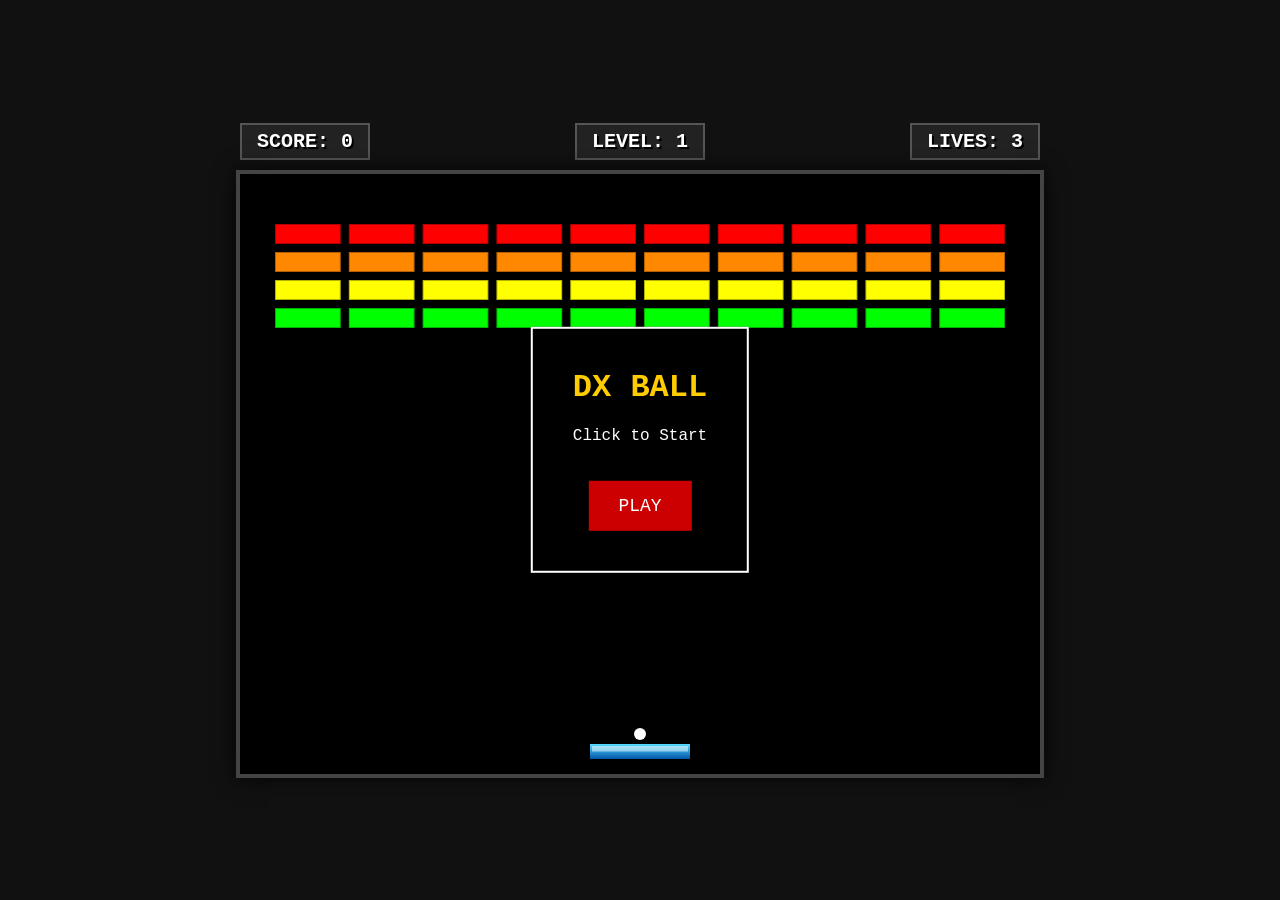
<file: dx_ball_game.html>
<!DOCTYPE html>
<html lang="en">
<head>
    <meta charset="UTF-8">
    <meta name="viewport" content="width=device-width, initial-scale=1.0">
    <title>DX Ball: Retro Web Edition</title>
    <style>
        body {
            background-color: #111;
            color: #fff;
            font-family: 'Courier New', Courier, monospace;
            display: flex;
            flex-direction: column;
            align-items: center;
            justify-content: center;
            height: 100vh;
            margin: 0;
            overflow: hidden;
            user-select: none;
        }
        canvas {
            background: #000;
            border: 4px solid #444;
            box-shadow: 0 0 20px rgba(0,0,0,0.8);
            cursor: none; /* Hide cursor for immersion */
        }
        #ui {
            width: 800px;
            display: flex;
            justify-content: space-between;
            margin-bottom: 10px;
            font-size: 20px;
            font-weight: bold;
            text-shadow: 2px 2px #000;
        }
        .stat-box {
            background: #222;
            padding: 5px 15px;
            border: 2px solid #555;
        }
        #overlay {
            position: absolute;
            top: 50%;
            left: 50%;
            transform: translate(-50%, -50%);
            text-align: center;
            background: rgba(0, 0, 0, 0.85);
            padding: 40px;
            border: 2px solid #fff;
            display: none;
        }
        h1 { margin-top: 0; color: #ffcc00; }
        button {
            background: #cc0000;
            color: white;
            border: none;
            padding: 15px 30px;
            font-size: 18px;
            cursor: pointer;
            font-family: inherit;
            margin-top: 20px;
        }
        button:hover { background: #ff0000; }
    </style>
</head>
<body>

    <div id="ui">
        <div class="stat-box">SCORE: <span id="score">0</span></div>
        <div class="stat-box">LEVEL: <span id="level">1</span></div>
        <div class="stat-box">LIVES: <span id="lives">3</span></div>
    </div>

    <canvas id="gameCanvas" width="800" height="600"></canvas>

    <div id="overlay">
        <h1 id="msg-title">DX BALL</h1>
        <p id="msg-text">Click to Start</p>
        <button onclick="startGame()">PLAY</button>
    </div>

<script>
/**
 * DX BALL CLONE
 * Engine: HTML5 Canvas + Vanilla JS
 */

const canvas = document.getElementById('gameCanvas');
const ctx = canvas.getContext('2d');
const scoreEl = document.getElementById('score');
const levelEl = document.getElementById('level');
const livesEl = document.getElementById('lives');
const overlay = document.getElementById('overlay');
const msgTitle = document.getElementById('msg-title');
const msgText = document.getElementById('msg-text');

// --- AUDIO SYSTEM (Synthesizer) ---
const audioCtx = new (window.AudioContext || window.webkitAudioContext)();
function playSound(type) {
    if (audioCtx.state === 'suspended') audioCtx.resume();
    const osc = audioCtx.createOscillator();
    const gain = audioCtx.createGain();
    osc.connect(gain);
    gain.connect(audioCtx.destination);

    const now = audioCtx.currentTime;
    
    if (type === 'hit') {
        osc.type = 'square';
        osc.frequency.setValueAtTime(150, now);
        osc.frequency.exponentialRampToValueAtTime(40, now + 0.1);
        gain.gain.setValueAtTime(0.1, now);
        gain.gain.exponentialRampToValueAtTime(0.01, now + 0.1);
        osc.start(now);
        osc.stop(now + 0.1);
    } else if (type === 'paddle') {
        osc.type = 'sine';
        osc.frequency.setValueAtTime(300, now);
        osc.frequency.linearRampToValueAtTime(500, now + 0.05);
        gain.gain.setValueAtTime(0.2, now);
        gain.gain.linearRampToValueAtTime(0, now + 0.1);
        osc.start(now);
        osc.stop(now + 0.1);
    } else if (type === 'powerup') {
        osc.type = 'triangle';
        osc.frequency.setValueAtTime(600, now);
        osc.frequency.linearRampToValueAtTime(1200, now + 0.3);
        gain.gain.setValueAtTime(0.1, now);
        gain.gain.linearRampToValueAtTime(0, now + 0.3);
        osc.start(now);
        osc.stop(now + 0.3);
    } else if (type === 'loss') {
        osc.type = 'sawtooth';
        osc.frequency.setValueAtTime(100, now);
        osc.frequency.linearRampToValueAtTime(50, now + 0.5);
        gain.gain.setValueAtTime(0.3, now);
        gain.gain.linearRampToValueAtTime(0, now + 0.5);
        osc.start(now);
        osc.stop(now + 0.5);
    }
}

// --- GAME STATE ---
let animationId;
let isPaused = true;
let score = 0;
let lives = 3;
let currentLevel = 1;
const MAX_LEVELS = 10;

// --- ENTITIES ---

// 1. PADDLE
const paddle = {
    x: canvas.width / 2 - 50,
    y: canvas.height - 30,
    width: 100,
    height: 15,
    color: '#00aaff',
    speed: 8,
    dx: 0,
    widthOriginal: 100
};

// 2. BALL
const ball = {
    x: canvas.width / 2,
    y: canvas.height - 40,
    radius: 6,
    speed: 5,
    dx: 5,
    dy: -5,
    color: '#ffffff',
    active: false // Stuck to paddle
};

// 3. BRICKS
let bricks = [];
const brickRowCount = 8;
const brickColCount = 10;
const brickPadding = 8;
const brickOffsetTop = 50;
const brickOffsetLeft = 35;
const brickWidth = (canvas.width - (brickOffsetLeft * 2) - (brickPadding * 9)) / 10;
const brickHeight = 20;

// Colors for bricks (Classic DX Ball style)
const brickColors = ['#ff0000', '#ff8800', '#ffff00', '#00ff00', '#00ffff', '#0088ff', '#ff00ff', '#aaaaaa'];

// 4. POWERUPS
let powerUps = [];
const POWER_TYPES = [
    { type: 'expand', color: '#0000ff', label: 'E', chance: 0.05 },
    { type: 'shrink', color: '#ff0000', label: 'S', chance: 0.05 },
    { type: 'fast',   color: '#ff8800', label: 'F', chance: 0.05 },
    { type: 'slow',   color: '#00ff00', label: 'L', chance: 0.05 },
    { type: 'life',   color: '#ff00ff', label: '♥', chance: 0.02 }
];

// --- INPUT HANDLING ---
document.addEventListener("mousemove", mouseMoveHandler, false);
document.addEventListener("click", clickHandler, false);

function mouseMoveHandler(e) {
    const relativeX = e.clientX - canvas.offsetLeft;
    if (relativeX > 0 && relativeX < canvas.width) {
        paddle.x = relativeX - paddle.width / 2;
        
        // Clamp paddle
        if (paddle.x < 0) paddle.x = 0;
        if (paddle.x + paddle.width > canvas.width) paddle.x = canvas.width - paddle.width;

        // If ball is inactive, it sticks to paddle
        if (!ball.active) {
            ball.x = paddle.x + paddle.width / 2;
        }
    }
}

function clickHandler() {
    if (!ball.active && !isPaused) {
        ball.active = true;
        // Launch ball with slight random angle
        ball.dx = 4 * (Math.random() > 0.5 ? 1 : -1);
        ball.dy = -ball.speed;
    }
}

// --- LEVEL GENERATION ---
function initLevel(level) {
    bricks = [];
    powerUps = [];
    resetBall();
    
    // Pattern Logic based on level number
    for (let c = 0; c < brickColCount; c++) {
        for (let r = 0; r < brickRowCount; r++) {
            let active = false;
            
            // Level 1: Simple Rows
            if (level === 1 && r < 4) active = true;
            
            // Level 2: Checkerboard
            else if (level === 2 && (c + r) % 2 === 0) active = true;
            
            // Level 3: Columns
            else if (level === 3 && c % 2 !== 0 && r < 6) active = true;
            
            // Level 4: Pyramid-ish
            else if (level === 4 && r >= c && r < 6) active = true;
            
            // Level 5: Frame
            else if (level === 5 && (c === 0 || c === 9 || r === 0 || r === 7)) active = true;

            // Level 6: Stripes
            else if (level === 6 && r % 2 === 0) active = true;

            // Level 7: Diagonal
            else if (level === 7 && (c === r || c + r === 9)) active = true;
            
            // Level 8: Small Box
            else if (level === 8 && (c > 2 && c < 7 && r > 2 && r < 6)) active = true;

            // Level 9: Dense
            else if (level === 9 && r < 7) active = true;

            // Level 10: Chaos (Random)
            else if (level === 10 && Math.random() > 0.3) active = true;

            if (active) {
                // Color mapping: Higher rows = hotter colors
                let colorIdx = r % brickColors.length;
                let bX = (c * (brickWidth + brickPadding)) + brickOffsetLeft;
                let bY = (r * (brickHeight + brickPadding)) + brickOffsetTop;
                
                // Harder bricks on later levels
                let status = 1; 
                if (level > 5 && r === 0) status = 2; // Silver bricks take 2 hits

                bricks.push({ 
                    x: bX, 
                    y: bY, 
                    status: status, 
                    color: brickColors[colorIdx] 
                });
            }
        }
    }
}

function resetBall() {
    ball.active = false;
    ball.speed = 5 + (currentLevel * 0.2); // Ball gets slightly faster each level
    ball.x = paddle.x + paddle.width / 2;
    ball.y = canvas.height - 40;
    
    // Reset paddle effects
    paddle.width = paddle.widthOriginal;
}

// --- GAME MECHANICS ---

function spawnPowerUp(x, y) {
    const rand = Math.random();
    let cumulative = 0;
    
    for (let p of POWER_TYPES) {
        cumulative += p.chance;
        if (rand < cumulative) {
            powerUps.push({
                x: x,
                y: y,
                type: p.type,
                color: p.color,
                label: p.label,
                width: 20,
                height: 20,
                dy: 2
            });
            break;
        }
    }
}

function applyPowerUp(p) {
    playSound('powerup');
    switch (p.type) {
        case 'expand':
            paddle.width = Math.min(200, paddle.width + 30);
            break;
        case 'shrink':
            paddle.width = Math.max(40, paddle.width - 20);
            break;
        case 'fast':
            ball.speed += 2;
            // Normalize velocity vector to new speed
            let angleF = Math.atan2(ball.dy, ball.dx);
            ball.dx = Math.cos(angleF) * ball.speed;
            ball.dy = Math.sin(angleF) * ball.speed;
            break;
        case 'slow':
            ball.speed = Math.max(3, ball.speed - 2);
            let angleS = Math.atan2(ball.dy, ball.dx);
            ball.dx = Math.cos(angleS) * ball.speed;
            ball.dy = Math.sin(angleS) * ball.speed;
            break;
        case 'life':
            lives++;
            livesEl.innerText = lives;
            break;
    }
}

function collisionDetection() {
    // Bricks
    let activeBricks = 0;
    
    for (let b of bricks) {
        if (b.status > 0) {
            activeBricks++;
            if (ball.x > b.x && ball.x < b.x + brickWidth && ball.y > b.y && ball.y < b.y + brickHeight) {
                ball.dy = -ball.dy;
                b.status--;
                score += 10;
                scoreEl.innerText = score;
                playSound('hit');
                
                if (b.status === 0) {
                    spawnPowerUp(b.x + brickWidth/2, b.y + brickHeight/2);
                }
            }
        }
    }

    // Level Clear
    if (activeBricks === 0) {
        if (currentLevel < MAX_LEVELS) {
            currentLevel++;
            levelEl.innerText = currentLevel;
            initLevel(currentLevel);
        } else {
            gameOver(true);
        }
    }
}

function draw() {
    // Clear Canvas
    ctx.clearRect(0, 0, canvas.width, canvas.height);

    // Draw Paddle
    ctx.beginPath();
    let grad = ctx.createLinearGradient(paddle.x, paddle.y, paddle.x, paddle.y + paddle.height);
    grad.addColorStop(0, '#55ddff');
    grad.addColorStop(1, '#0055aa');
    ctx.fillStyle = grad;
    ctx.fillRect(paddle.x, paddle.y, paddle.width, paddle.height);
    // Paddle highlight
    ctx.fillStyle = "rgba(255,255,255,0.5)";
    ctx.fillRect(paddle.x + 2, paddle.y + 2, paddle.width - 4, paddle.height/2 - 2);
    ctx.closePath();

    // Draw Bricks
    bricks.forEach(b => {
        if (b.status > 0) {
            ctx.beginPath();
            ctx.rect(b.x, b.y, brickWidth, brickHeight);
            
            // Visual style for harder bricks
            if (b.status === 2) ctx.fillStyle = '#C0C0C0';
            else ctx.fillStyle = b.color;
            
            ctx.fill();
            // Bevel effect
            ctx.lineWidth = 2;
            ctx.strokeStyle = "rgba(0,0,0,0.3)";
            ctx.stroke();
            ctx.closePath();
        }
    });

    // Draw Powerups
    powerUps.forEach(p => {
        ctx.beginPath();
        ctx.fillStyle = p.color;
        ctx.fillRect(p.x, p.y, p.width, p.height);
        ctx.fillStyle = "#fff";
        ctx.font = "bold 14px Arial";
        ctx.fillText(p.label, p.x + 4, p.y + 15);
        ctx.closePath();
    });

    // Draw Ball
    ctx.beginPath();
    ctx.arc(ball.x, ball.y, ball.radius, 0, Math.PI * 2);
    ctx.fillStyle = ball.color;
    ctx.fill();
    ctx.closePath();
}

function update() {
    if (isPaused) return;

    // Powerups Movement & Logic
    for (let i = powerUps.length - 1; i >= 0; i--) {
        let p = powerUps[i];
        p.y += p.dy;

        // Collision with paddle
        if (p.y + p.height >= paddle.y && 
            p.y <= paddle.y + paddle.height &&
            p.x + p.width >= paddle.x && 
            p.x <= paddle.x + paddle.width) {
                applyPowerUp(p);
                powerUps.splice(i, 1);
        } 
        // Off screen
        else if (p.y > canvas.height) {
            powerUps.splice(i, 1);
        }
    }

    if (ball.active) {
        ball.x += ball.dx;
        ball.y += ball.dy;

        // Wall collisions
        if (ball.x + ball.radius > canvas.width || ball.x - ball.radius < 0) {
            ball.dx = -ball.dx;
            playSound('hit');
        }
        if (ball.y - ball.radius < 0) {
            ball.dy = -ball.dy;
            playSound('hit');
        }
        
        // Paddle Collision (Advanced Physics)
        if (ball.dy > 0 && ball.y + ball.radius >= paddle.y && 
            ball.x >= paddle.x && ball.x <= paddle.x + paddle.width) {
            
            playSound('paddle');
            
            // Calculate hit position relative to center of paddle (-1 to 1)
            let hitPoint = (ball.x - (paddle.x + paddle.width / 2)) / (paddle.width / 2);
            
            // Clamp hitpoint to prevent crazy angles
            hitPoint = Math.max(-0.9, Math.min(0.9, hitPoint));

            // Calculate new angle (Max 60 degrees)
            let angle = hitPoint * (Math.PI / 3); 

            ball.dx = ball.speed * Math.sin(angle);
            ball.dy = -ball.speed * Math.cos(angle);
        }

        // Floor collision (Death)
        if (ball.y + ball.radius > canvas.height) {
            lives--;
            livesEl.innerText = lives;
            playSound('loss');
            if (lives <= 0) {
                gameOver(false);
            } else {
                resetBall();
            }
        }

        collisionDetection();
    } else {
        // Stick ball to paddle
        ball.x = paddle.x + paddle.width / 2;
    }

    draw();
    animationId = requestAnimationFrame(update);
}

function startGame() {
    overlay.style.display = 'none';
    isPaused = false;
    
    if (lives <= 0 || currentLevel > MAX_LEVELS) {
        // Full Reset
        score = 0;
        lives = 3;
        currentLevel = 1;
        scoreEl.innerText = score;
        livesEl.innerText = lives;
        levelEl.innerText = currentLevel;
        initLevel(1);
    }
    
    // Ensure audio context is running (browser policy)
    if (audioCtx.state === 'suspended') audioCtx.resume();

    cancelAnimationFrame(animationId);
    update();
}

function gameOver(win) {
    isPaused = true;
    overlay.style.display = 'block';
    if (win) {
        msgTitle.innerText = "YOU WIN!";
        msgTitle.style.color = "#00ff00";
        msgText.innerText = "All levels cleared! Score: " + score;
    } else {
        msgTitle.innerText = "GAME OVER";
        msgTitle.style.color = "#ff0000";
        msgText.innerText = "Try again? Final Score: " + score;
    }
}

// Initial Setup
initLevel(1);
overlay.style.display = 'block';
draw(); // Draw initial state

</script>
</body>
</html>
</file>
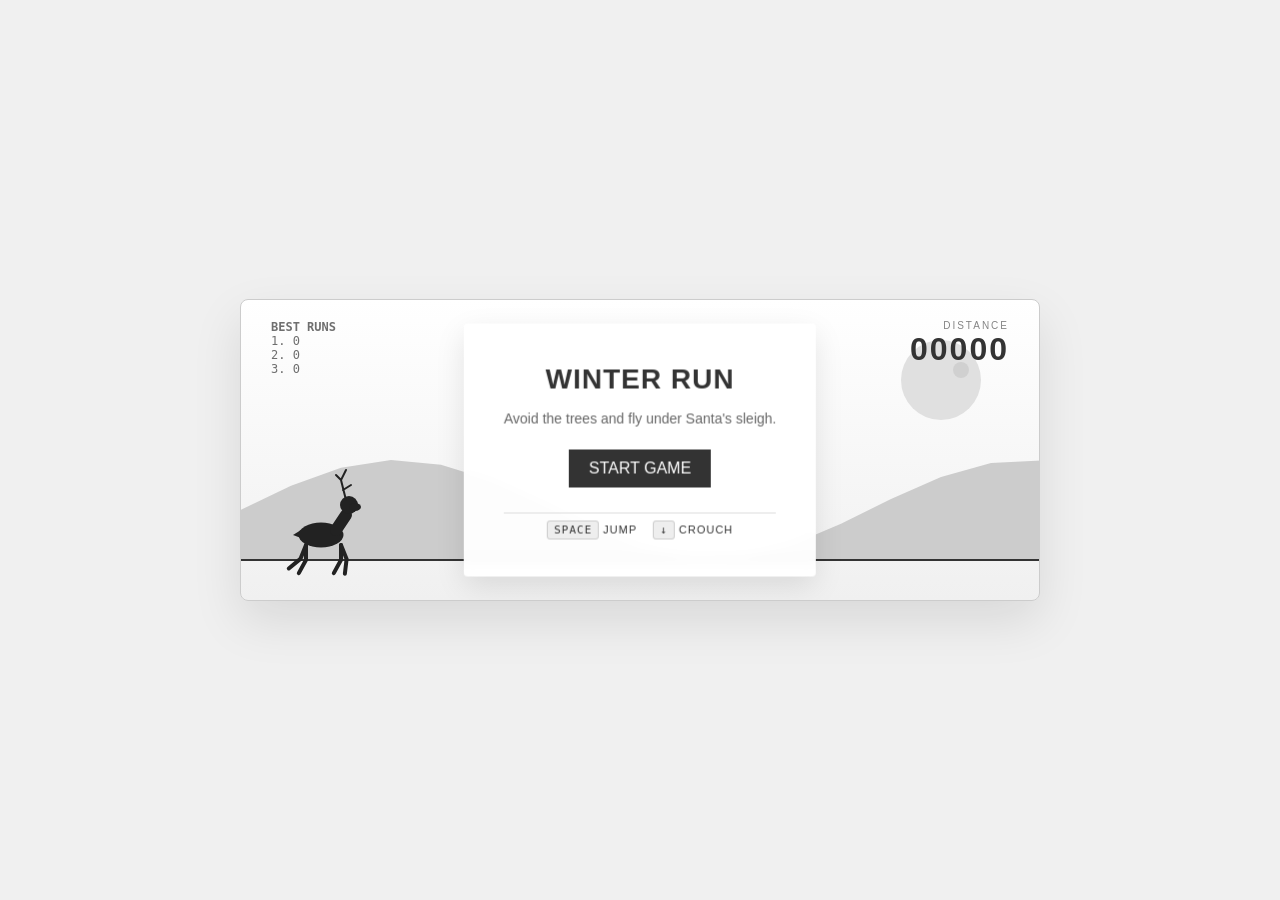
<file: reindeer_game.html>
<!DOCTYPE html>
<html lang="en">
<head>
    <meta charset="UTF-8">
    <meta name="viewport" content="width=device-width, initial-scale=1.0">
    <title>Realistic Reindeer Run</title>
    <style>
        body {
            margin: 0;
            display: flex;
            justify-content: center;
            align-items: center;
            min-height: 100vh;
            background-color: #f0f0f0;
            font-family: 'Segoe UI', Tahoma, Geneva, Verdana, sans-serif;
            overflow: hidden;
            user-select: none;
        }

        #game-wrapper {
            position: relative;
            width: 100%;
            max-width: 800px;
        }

        #game-container {
            position: relative;
            box-shadow: 0 20px 50px rgba(0,0,0,0.1);
            background: linear-gradient(to bottom, #ffffff 0%, #f0f0f0 100%);
            border-radius: 8px;
            overflow: hidden;
            border: 1px solid #ccc;
        }

        canvas {
            display: block;
            width: 100%;
            height: 300px; /* Taller canvas for better scenery */
        }

        /* UI Overlays */
        #ui-layer {
            position: absolute;
            top: 20px;
            right: 30px;
            text-align: right;
            color: #333;
            pointer-events: none;
            font-weight: 300;
        }

        .score-big { font-size: 32px; font-weight: 600; letter-spacing: 2px;}
        .score-label { font-size: 10px; text-transform: uppercase; letter-spacing: 2px; opacity: 0.6;}

        #high-score-board {
            position: absolute;
            top: 20px;
            left: 30px;
            color: #333;
            font-size: 12px;
            pointer-events: none;
            opacity: 0.7;
            font-family: monospace;
        }
        
        #center-message {
            position: absolute;
            top: 50%;
            left: 50%;
            transform: translate(-50%, -50%);
            text-align: center;
            color: #333;
            background: rgba(255,255,255,0.95);
            padding: 40px;
            border-radius: 4px;
            box-shadow: 0 10px 30px rgba(0,0,0,0.1);
            backdrop-filter: blur(5px);
        }

        #level-flash {
            position: absolute;
            top: 15%;
            left: 50%;
            transform: translate(-50%, -50%);
            font-size: 60px;
            font-weight: 900;
            color: #333;
            display: none;
            letter-spacing: 5px;
            opacity: 0.2;
        }

        h1 { margin: 0 0 15px 0; font-size: 28px; letter-spacing: 1px; text-transform: uppercase;}
        p { margin: 5px 0; font-size: 14px; color: #666;}
        .controls { 
            margin-top: 25px; 
            font-size: 11px; 
            text-transform: uppercase; 
            letter-spacing: 1px;
            border-top: 1px solid #ddd;
            padding-top: 10px;
        }
        kbd {
            background: #eee;
            padding: 2px 6px;
            border-radius: 3px;
            border: 1px solid #ccc;
        }

    </style>
</head>
<body>

    <div id="game-wrapper">
        <div id="game-container">
            <canvas id="gameCanvas"></canvas>
            
            <div id="ui-layer">
                <div class="score-label">Distance</div>
                <div class="score-big"><span id="scoreSpan">00000</span></div>
            </div>

            <div id="high-score-board">
                <b>BEST RUNS</b><br>
                <div id="highScoreList">
                    Loading...
                </div>
            </div>

            <div id="level-flash">SPEED UP</div>

            <div id="center-message">
                <h1>Winter Run</h1>
                <p>Avoid the trees and fly under Santa's sleigh.</p>
                <br>
                <button id="startBtn" style="padding: 10px 20px; background:#333; color:white; border:none; cursor:pointer; font-size:16px;">START GAME</button>
                <div class="controls">
                    <kbd>Space</kbd> Jump &nbsp;&nbsp; <kbd>↓</kbd> Crouch
                </div>
            </div>
        </div>
    </div>

<script>
    /**
     * REALISTIC REINDEER RUN
     * Uses Canvas API paths instead of pixel grids for high resolution.
     * Uses procedural sine-wave animation for limbs.
     */

    // --- Config ---
    const CONFIG = {
        width: 800,
        height: 300,
        groundY: 260,
        color: '#222', // Silhouette color
        gravity: 0.6,
        jumpForce: -12,
        speedBase: 6,
        speedMax: 16
    };

    // --- Globals ---
    let canvas, ctx;
    let requestID;
    let score = 0;
    let gameSpeed = CONFIG.speedBase;
    let isPlaying = false;
    let isGameOver = false;
    let frameCount = 0;
    let obstacles = [];
    let particles = [];
    let highScores = [0, 0, 0];
    let sceneryOffset = 0;

    // --- The Player (Reindeer) ---
    const player = {
        x: 80,
        y: 0,
        w: 60, // visual width approx
        h: 60, // visual height approx
        vy: 0,
        isJumping: false,
        isCrouching: false,
        
        // Animation State
        legPhase: 0,

        init() {
            this.y = CONFIG.groundY;
            this.vy = 0;
            this.isJumping = false;
            this.isCrouching = false;
        },

        update() {
            // Physics
            this.vy += CONFIG.gravity;
            this.y += this.vy;

            // Ground Collision
            if (this.y > CONFIG.groundY) {
                this.y = CONFIG.groundY;
                this.vy = 0;
                this.isJumping = false;
                
                // Dust particles when running
                if (isPlaying && frameCount % 5 === 0) {
                    createParticle(this.x + 10, this.y, 'dust');
                }
            }

            // Animation timing
            if (!this.isJumping) {
                this.legPhase += (gameSpeed * 0.08); // Run speed matches game speed
            } else {
                this.legPhase = 0; // Static pose in air
            }
        },

        draw() {
            ctx.fillStyle = CONFIG.color;
            ctx.save();
            ctx.translate(this.x, this.y);

            // CROUCH TRANSFORMATION
            let headY = -55;
            let bodyH = 25;
            let bodyW = 45;
            
            if (this.isCrouching) {
                headY = -30; // Head goes down
                bodyH = 20;  // Body flattens
                bodyW = 55;  // Body elongates
                ctx.scale(1, 0.8); // Flatten visual
            }

            // --- DRAWING THE REALISTIC SILHOUETTE ---

            // 1. Legs (Procedural Animation)
            // Using Sin waves to calculate leg angles
            const legL = 25;
            
            // Front Legs
            let fLegAngle = Math.sin(this.legPhase) * 0.8;
            let fLegAngle2 = Math.sin(this.legPhase + 0.5) * 0.8;
            
            // Back Legs (Offset phase for galloping gait)
            let bLegAngle = Math.sin(this.legPhase + Math.PI) * 0.8;
            let bLegAngle2 = Math.sin(this.legPhase + Math.PI + 0.5) * 0.8;

            // Air Pose
            if (this.isJumping) {
                fLegAngle = -0.5; bLegAngle = 0.5; // Spread
                fLegAngle2 = -0.8; bLegAngle2 = 0.8;
            }

            ctx.lineWidth = 4;
            ctx.lineCap = 'round';
            ctx.strokeStyle = CONFIG.color;

            // Draw Legs Helper
            const drawLeg = (ox, oy, angle) => {
                ctx.beginPath();
                ctx.moveTo(ox, oy);
                // Thigh
                let kx = ox + Math.sin(angle) * 15;
                let ky = oy + Math.cos(angle) * 15;
                ctx.lineTo(kx, ky);
                // Shin (bends opposite)
                let fx = kx + Math.sin(angle - 0.5) * 15;
                let fy = ky + Math.cos(angle - 0.5) * 15;
                ctx.lineTo(fx, fy);
                ctx.stroke();
            };

            // Back Legs
            drawLeg(-15, -15, bLegAngle);
            drawLeg(-15, -15, bLegAngle2);

            // Front Legs
            drawLeg(20, -15, fLegAngle);
            drawLeg(20, -15, fLegAngle2);

            // 2. Body (Torso)
            ctx.beginPath();
            ctx.ellipse(0, -25, bodyW/2, bodyH/2, 0, 0, Math.PI * 2);
            ctx.fill();

            // 3. Neck & Head
            ctx.beginPath();
            
            // Neck connection
            ctx.moveTo(15, -30);
            ctx.lineTo(25, headY + 10);
            ctx.lineWidth = 12;
            ctx.stroke();

            // Head (Circle + Snout)
            ctx.beginPath();
            ctx.arc(28, headY, 9, 0, Math.PI * 2); 
            ctx.fill();
            
            // Snout
            ctx.beginPath();
            ctx.ellipse(34, headY + 2, 6, 4, 0, 0, Math.PI*2);
            ctx.fill();

            // 4. Antlers (Branching)
            if (!this.isCrouching) { // Hide/Lower antlers when crouching for visual clarity of hitbox
                ctx.beginPath();
                ctx.moveTo(25, headY - 5);
                ctx.lineTo(20, headY - 25); // Main beam
                ctx.lineTo(25, headY - 35);
                
                ctx.moveTo(20, headY - 25);
                ctx.lineTo(15, headY - 30); // Tine 1
                
                ctx.moveTo(22, headY - 15);
                ctx.lineTo(30, headY - 20); // Tine 2
                
                ctx.lineWidth = 2;
                ctx.stroke();
            }

            // 5. Tail
            ctx.beginPath();
            ctx.moveTo(-20, -30);
            ctx.lineTo(-28, -25);
            ctx.lineTo(-20, -22);
            ctx.fill();

            ctx.restore();
        },

        jump() {
            if (!this.isJumping) {
                this.vy = CONFIG.jumpForce;
                this.isJumping = true;
                this.isCrouching = false;
                createParticle(this.x, this.y, 'jump');
            }
        },
        crouch() {
            this.isCrouching = true;
            if (this.isJumping) this.vy += 2; // Fast fall
        },
        stand() {
            this.isCrouching = false;
        }
    };

    // --- Obstacles ---
    class Obstacle {
        constructor(type) {
            this.type = type;
            this.x = CONFIG.width + 50;
            this.markedForDeletion = false;
            
            if (type === 'santa') {
                this.y = CONFIG.groundY - 70; // High flyer
                this.w = 110;
                this.h = 40;
            } else if (type === 'tree') {
                this.y = CONFIG.groundY;
                this.w = 30;
                this.h = 60 + Math.random() * 30; // Varied height
            } else if (type === 'rock') {
                this.y = CONFIG.groundY;
                this.w = 40;
                this.h = 30;
            }
        }

        update() {
            this.x -= gameSpeed;
            if (this.x < -150) this.markedForDeletion = true;
        }

        draw() {
            ctx.fillStyle = CONFIG.color;
            
            if (this.type === 'tree') {
                // Realistic Pine Tree Silhouette (Triangles)
                ctx.beginPath();
                ctx.moveTo(this.x + this.w/2, this.y - this.h); // Top
                ctx.lineTo(this.x + this.w, this.y - 10); // Right Base
                ctx.lineTo(this.x + this.w/2 + 5, this.y - 10); // Trunk connection
                ctx.lineTo(this.x + this.w/2 + 5, this.y); // Trunk R
                ctx.lineTo(this.x + this.w/2 - 5, this.y); // Trunk L
                ctx.lineTo(this.x + this.w/2 - 5, this.y - 10);
                ctx.lineTo(this.x, this.y - 10); // Left Base
                ctx.fill();

                // Detailed branches
                ctx.beginPath();
                ctx.moveTo(this.x + 5, this.y - 30);
                ctx.lineTo(this.x + this.w/2, this.y - this.h + 20);
                ctx.lineTo(this.x + this.w - 5, this.y - 30);
                ctx.fill();

            } else if (this.type === 'rock') {
                ctx.beginPath();
                ctx.moveTo(this.x, this.y);
                ctx.lineTo(this.x + 10, this.y - this.h);
                ctx.lineTo(this.x + 25, this.y - this.h + 5);
                ctx.lineTo(this.x + this.w, this.y);
                ctx.fill();
            } else if (this.type === 'santa') {
                // Santa Sleigh Silhouette
                ctx.save();
                ctx.translate(this.x, this.y);
                
                // Sleigh Body
                ctx.beginPath();
                ctx.moveTo(0, 0); // Back
                ctx.bezierCurveTo(0, 20, 50, 20, 60, 0); // Bottom curve
                ctx.lineTo(50, 0); 
                ctx.lineTo(0, 0);
                ctx.fill();

                // Runners
                ctx.beginPath();
                ctx.moveTo(-5, 15);
                ctx.lineTo(65, 10); // Blade
                ctx.lineWidth = 2;
                ctx.stroke();

                // Santa Shape
                ctx.beginPath();
                ctx.arc(20, -5, 8, 0, Math.PI*2); // Head
                ctx.fill();
                ctx.fillRect(10, 0, 25, 10); // Body

                // Tiny Reindeer in front
                ctx.fillRect(80, 5, 20, 10); // Deer 1
                ctx.fillRect(85, -5, 2, 10); // Antlers

                ctx.restore();
            }
        }
    }

    // --- Particles (Snow/Dust) ---
    function createParticle(x, y, type) {
        particles.push({
            x: x, 
            y: y, 
            vx: (Math.random() - 0.5) * 4, 
            vy: (Math.random() - 1) * 4,
            life: 1.0,
            type: type
        });
    }

    function updateParticles() {
        for (let i = particles.length - 1; i >= 0; i--) {
            let p = particles[i];
            p.x += p.vx - (gameSpeed * 0.5); // Move with world
            p.y += p.vy;
            p.life -= 0.05;
            p.vy += 0.2; // Gravity

            if (p.life <= 0) particles.splice(i, 1);
            else {
                ctx.globalAlpha = p.life * 0.6;
                ctx.fillStyle = '#888';
                ctx.beginPath();
                ctx.arc(p.x, p.y, 2, 0, Math.PI*2);
                ctx.fill();
                ctx.globalAlpha = 1.0;
            }
        }
    }

    // --- Scenery ---
    function drawBackground() {
        // 1. Sky
        // 2. Moon (Static)
        ctx.fillStyle = '#e0e0e0';
        ctx.beginPath();
        ctx.arc(CONFIG.width - 100, 80, 40, 0, Math.PI*2);
        ctx.fill();
        // Crater
        ctx.fillStyle = '#d0d0d0';
        ctx.beginPath();
        ctx.arc(CONFIG.width - 80, 70, 8, 0, Math.PI*2);
        ctx.fill();

        // 3. Mountains (Parallax Slow)
        sceneryOffset += gameSpeed * 0.1;
        ctx.fillStyle = '#ccc';
        ctx.beginPath();
        ctx.moveTo(0, CONFIG.groundY);
        for(let i=0; i <= CONFIG.width; i+= 50) {
            // Generate deterministic noise based on x position
            let h = Math.sin((i + sceneryOffset) * 0.01) * 50 + 50;
            ctx.lineTo(i, CONFIG.groundY - h);
        }
        ctx.lineTo(CONFIG.width, CONFIG.groundY);
        ctx.lineTo(0, CONFIG.groundY);
        ctx.fill();

        // 4. Ground Line
        ctx.strokeStyle = '#333';
        ctx.lineWidth = 2;
        ctx.beginPath();
        ctx.moveTo(0, CONFIG.groundY);
        ctx.lineTo(CONFIG.width, CONFIG.groundY);
        ctx.stroke();
    }

    // --- Game Logic ---

    function init() {
        canvas = document.getElementById('gameCanvas');
        ctx = canvas.getContext('2d');
        
        // Handle High DPI displays for crisp rendering
        const dpr = window.devicePixelRatio || 1;
        canvas.width = CONFIG.width * dpr;
        canvas.height = CONFIG.height * dpr;
        ctx.scale(dpr, dpr);
        canvas.style.width = CONFIG.width + 'px';
        canvas.style.height = CONFIG.height + 'px';

        loadHighScores();
        player.init();
        
        // Input
        window.addEventListener('keydown', e => {
            if (e.code === 'Space' || e.code === 'ArrowUp') handleInput('jump');
            if (e.code === 'ArrowDown') handleInput('crouch');
        });
        window.addEventListener('keyup', e => {
            if (e.code === 'ArrowDown') player.stand();
        });
        document.getElementById('startBtn').addEventListener('click', () => handleInput('jump'));

        // Mobile touch
        canvas.addEventListener('touchstart', (e) => {
            e.preventDefault();
            handleInput('jump');
        }, {passive:false});

        // Initial render
        drawBackground();
        player.draw();
    }

    function handleInput(action) {
        if (!isPlaying && !isGameOver) {
            startGame();
            return;
        }
        if (isGameOver) {
            if (action === 'jump') resetGame();
            return;
        }
        if (action === 'jump') player.jump();
        if (action === 'crouch') player.crouch();
    }

    function startGame() {
        isPlaying = true;
        document.getElementById('center-message').style.display = 'none';
        loop();
    }

    function resetGame() {
        isGameOver = false;
        isPlaying = true;
        score = 0;
        gameSpeed = CONFIG.speedBase;
        obstacles = [];
        particles = [];
        player.init();
        document.getElementById('center-message').style.display = 'none';
        loop();
    }

    function spawnManager() {
        if (obstacles.length === 0) {
            obstacles.push(new Obstacle('tree'));
        } else {
            const last = obstacles[obstacles.length - 1];
            // Calc minimum gap based on speed
            const minGap = 200 + (gameSpeed * 10) + Math.random() * 200;
            
            if (CONFIG.width - last.x > minGap) {
                // Determine type based on score
                let r = Math.random();
                if (score > 500 && r > 0.6) {
                    obstacles.push(new Obstacle('santa'));
                } else if (r > 0.5) {
                    obstacles.push(new Obstacle('tree'));
                } else {
                    obstacles.push(new Obstacle('rock'));
                }
            }
        }
    }

    function checkCollision(p, o) {
        // Hitbox adjustments (The visual sprite is larger than the hitbox needs to be)
        let pH = 50; // Hitbox height
        let pY = p.y - pH;
        
        if (p.isCrouching) {
            pH = 25;
            pY = p.y - pH;
        }

        // Simple AABB
        // Player X is fixed at p.x to p.x + 30
        let pRight = p.x + 30;
        let pLeft = p.x - 10;

        let oLeft = o.x;
        let oRight = o.x + o.w;
        let oTop = o.y - o.h;
        let oBot = o.y;

        // Visual debug for hitbox? Uncomment to see
        // ctx.strokeStyle = 'red'; ctx.strokeRect(pLeft, pY, 40, pH);
        // ctx.strokeRect(oLeft, oTop, o.w, o.h);

        if (pRight > oLeft && pLeft < oRight && pY + pH > oTop && pY < oBot) {
            return true;
        }
        return false;
    }

    function update() {
        frameCount++;
        ctx.clearRect(0, 0, CONFIG.width, CONFIG.height);
        
        drawBackground();

        // Player
        player.update();
        player.draw();

        // Obstacles
        spawnManager();
        obstacles.forEach(ob => {
            ob.update();
            ob.draw();
            if (checkCollision(player, ob)) gameOver();
        });
        obstacles = obstacles.filter(o => !o.markedForDeletion);

        // Particles
        updateParticles();

        // UI
        score += gameSpeed * 0.05;
        document.getElementById('scoreSpan').innerText = Math.floor(score).toString().padStart(5, '0');

        // Difficulty scaling
        if (gameSpeed < CONFIG.speedMax && frameCount % 600 === 0) {
            gameSpeed += 0.5;
            const flash = document.getElementById('level-flash');
            flash.style.display = 'block';
            setTimeout(()=>flash.style.display='none', 1000);
        }
    }

    function gameOver() {
        isGameOver = true;
        isPlaying = false;
        cancelAnimationFrame(requestID);
        saveScore(score);
        
        const msg = document.getElementById('center-message');
        msg.innerHTML = `<h1>CRASH!</h1>
                         <p>Distance: ${Math.floor(score)}m</p>
                         <button id="restartBtn" onclick="resetGame()" style="padding: 10px 20px; margin-top:10px; background:#333; color:white; border:none; cursor:pointer;">TRY AGAIN</button>`;
        msg.style.display = 'block';
    }

    function loop() {
        if (!isGameOver) {
            update();
            requestID = requestAnimationFrame(loop);
        }
    }

    // --- High Scores ---
    function loadHighScores() {
        const s = localStorage.getItem('realReindeerScores');
        if (s) highScores = JSON.parse(s);
        updateBoard();
    }
    function saveScore(s) {
        highScores.push(Math.floor(s));
        highScores.sort((a,b)=>b-a);
        highScores = highScores.slice(0,3);
        localStorage.setItem('realReindeerScores', JSON.stringify(highScores));
        updateBoard();
    }
    function updateBoard() {
        document.getElementById('highScoreList').innerHTML = highScores.map((s,i)=>`<div>${i+1}. ${s}</div>`).join('');
    }

    // Go
    window.onload = init;

</script>
</body>
</html>
</file>
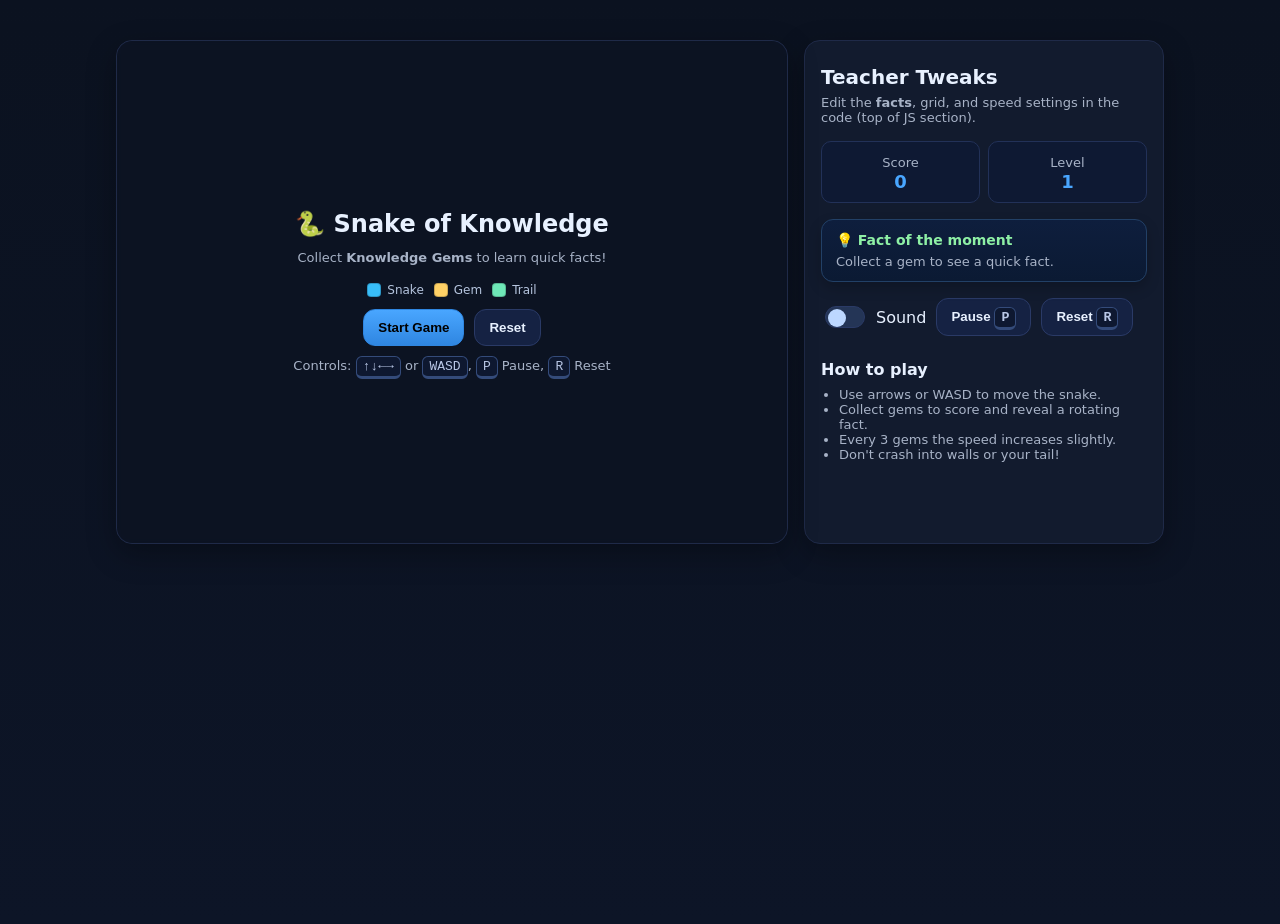
<file: snake of knowledge.html>
<!DOCTYPE html>
<html lang="en">
<head>
  <meta charset="utf-8" />
  <meta name="viewport" content="width=device-width, initial-scale=1" />
  <title>Snake of Knowledge</title>
  <style>
    :root{
      --bg:#0b1220;          /* deep navy */
      --panel:#121b2e;       /* panel bg */
      --accent:#49a6ff;      /* cyan-blue */
      --accent-2:#8ef0a5;    /* mint */
      --danger:#ff6b6b;      /* coral */
      --text:#e8f1ff;        /* near-white */
      --muted:#a8b3c7;       /* muted text */
      --grid:#1a2947;        /* grid lines */
      --gem:#ffd166;         /* gem color */
    }
    *{box-sizing:border-box}
    html,body{height:100%;margin:0;background:linear-gradient(180deg,var(--bg),#0d1527);color:var(--text);font-family:Inter,system-ui,Segoe UI,Roboto,Helvetica,Arial,sans-serif}
    .wrap{display:grid;grid-template-columns:1fr 360px;gap:16px;max-width:1080px;margin:24px auto;padding:16px}
    @media (max-width: 900px){.wrap{grid-template-columns:1fr}}

    .card{background:var(--panel);border:1px solid #1f2a48;border-radius:16px;box-shadow:0 10px 30px rgba(0,0,0,.3)}
    .game{position:relative;aspect-ratio:4/3;min-height:360px}
    #board{width:100%;height:100%;display:block;border-radius:16px}
    .overlay{position:absolute;inset:0;display:flex;align-items:center;justify-content:center;flex-direction:column;gap:12px;background:rgba(9,14,27,.55);backdrop-filter:blur(2px);border-radius:16px}
    .overlay.hidden{display:none}
    .btn{padding:10px 14px;border-radius:12px;border:1px solid #2a3a66;background:#152243;color:var(--text);cursor:pointer;font-weight:600}
    .btn:hover{border-color:var(--accent);box-shadow:0 0 0 2px rgba(73,166,255,.25) inset}
    .primary{background:linear-gradient(180deg,var(--accent),#2f86e1);border-color:#2f86e1;color:black}

    .side{padding:16px;display:flex;flex-direction:column;gap:16px}
    h1{font-size:20px;margin:8px 0 0}
    .row{display:flex;gap:10px;align-items:center;flex-wrap:wrap}
    .pill{padding:6px 10px;border-radius:999px;background:#0f1a33;border:1px solid #223158;color:var(--muted);font-size:12px}
    .score{display:grid;grid-template-columns:repeat(2,1fr);gap:8px}
    .stat{padding:10px;border-radius:10px;background:#0e1933;border:1px solid #223158;text-align:center}
    .stat b{display:block;font-size:18px;color:var(--accent)}

    .fact{position:relative;padding:12px 14px;border-radius:12px;border:1px solid #224066;background:linear-gradient(180deg,#0e1e3d,#0b1a33);box-shadow:0 6px 14px rgba(0,0,0,.2)}
    .fact h3{margin:0 0 6px;font-size:14px;color:var(--accent-2)}
    .muted{color:var(--muted);font-size:13px}

    .kbd{padding:2px 6px;border:1px solid #344b7a;border-bottom-width:3px;border-radius:6px;background:#0e1830;color:#b9c7e6;font-family:ui-monospace,Monaco,Menlo,Consolas,monospace}
    .controls li{margin:4px 0}

    .toggle{display:inline-flex;align-items:center;gap:8px}
    input[type="checkbox"]{width:40px;height:22px;appearance:none;background:#243556;border-radius:999px;position:relative;outline:none;cursor:pointer;border:1px solid #2a3a66}
    input[type="checkbox"]::after{content:"";position:absolute;top:2px;left:2px;width:18px;height:18px;border-radius:50%;background:#bcd7ff;transition:.2s}
    input[type="checkbox"]:checked{background:#204b3a}
    input[type="checkbox"]:checked::after{left:20px;background:#9ff0b5}

    .legend{display:flex;gap:10px;flex-wrap:wrap}
    .legend span{display:inline-flex;align-items:center;gap:6px;font-size:12px;color:#b6c5de}
    .box{width:14px;height:14px;border-radius:4px;border:1px solid #0003}
  </style>
</head>
<body>
  <div class="wrap">
    <div class="card game">
      <canvas id="board" width="800" height="600" aria-label="Snake game canvas" role="img"></canvas>
      <div id="overlayStart" class="overlay" aria-live="polite">
        <h2 style="margin:0">🐍 Snake of Knowledge</h2>
        <p class="muted" style="margin:0 0 6px">Collect <b>Knowledge Gems</b> to learn quick facts!</p>
        <div class="legend">
          <span><span class="box" style="background:#38bdf8"></span> Snake</span>
          <span><span class="box" style="background:var(--gem)"></span> Gem</span>
          <span><span class="box" style="background:#6ee7b7"></span> Trail</span>
        </div>
        <div class="row">
          <button class="btn primary" id="btnStart">Start Game</button>
          <button class="btn" id="btnReset">Reset</button>
        </div>
        <small class="muted">Controls: <span class="kbd">↑↓←→</span> or <span class="kbd">WASD</span>, <span class="kbd">P</span> Pause, <span class="kbd">R</span> Reset</small>
      </div>
      <div id="overlayPause" class="overlay hidden"><h3>Paused</h3><button class="btn primary" id="btnResume">Resume</button></div>
      <div id="overlayGameOver" class="overlay hidden"><h3>Game Over</h3><p class="muted" id="finalStats"></p><button class="btn primary" id="btnPlayAgain">Play Again</button></div>
    </div>

    <aside class="card side" aria-label="Game side panel">
      <header>
        <h1>Teacher Tweaks</h1>
        <p class="muted" style="margin:6px 0 0">Edit the <b>facts</b>, grid, and speed settings in the code (top of JS section).
        </p>
      </header>

      <section class="score" aria-live="polite">
        <div class="stat" title="Score"><span class="muted">Score</span><b id="uiScore">0</b></div>
        <div class="stat" title="Level"><span class="muted">Level</span><b id="uiLevel">1</b></div>
      </section>

      <section class="fact" id="factPanel" aria-live="polite" aria-atomic="true">
        <h3>💡 Fact of the moment</h3>
        <div id="factText" class="muted">Collect a gem to see a quick fact.</div>
      </section>

      <section>
        <div class="row controls">
          <div class="toggle"><input id="soundToggle" type="checkbox" aria-label="Sound effects"/><label for="soundToggle">Sound</label></div>
          <button class="btn" id="btnPause" aria-pressed="false">Pause <span class="kbd">P</span></button>
          <button class="btn" id="btnReset2">Reset <span class="kbd">R</span></button>
        </div>
      </section>
      <section>
        <h2 style="font-size:16px;margin:8px 0">How to play</h2>
        <ul class="muted" style="padding-left:18px;margin:6px 0">
          <li>Use arrows or WASD to move the snake.</li>
          <li>Collect gems to score and reveal a rotating fact.</li>
          <li>Every 3 gems the speed increases slightly.</li>
          <li>Don't crash into walls or your tail!</li>
        </ul>
      </section>
    </aside>
  </div>

  <script>
  // =============================
  //  TEACHER TWEAKS (easy edits)
  // =============================
  const FACT_TOPIC = "Photosynthesis"; // Change topic title
  const FACTS = [
    "Plants make food in leaves using sunlight, water, and CO₂.",
    "Chlorophyll gives leaves their green color and absorbs light.",
    "Stomata are tiny pores on leaves that let gases in and out.",
    "Water travels from roots to leaves through xylem.",
    "Glucose stores energy; oxygen is released to the air.",
    "Sunlight energy is converted into chemical energy.",
    "Photosynthesis mostly happens in the palisade cells.",
    "In the dark, photosynthesis stops but respiration continues.",
    "Chloroplasts are the cell parts where photosynthesis occurs.",
    "Plants need minerals (like magnesium) to build chlorophyll."
  ];
  const GRID_COLS = 32;         // horizontal cells
  const GRID_ROWS = 24;         // vertical cells
  const START_SPEED_MS = 140;   // lower = faster
  const SPEED_STEP_MS = 8;      // speed up per level
  const GEMS_PER_LEVEL = 3;     // gems to level up

  // Colors
  const COLOR_BG = getCSSVar('--panel');
  const COLOR_GRID = getCSSVar('--grid');
  const COLOR_SNAKE = '#38bdf8';
  const COLOR_TRAIL = '#6ee7b7';
  const COLOR_GEM = getCSSVar('--gem');

  function getCSSVar(name){
    return getComputedStyle(document.documentElement).getPropertyValue(name).trim();
  }

  // =============================
  //  GAME STATE
  // =============================
  const canvas = document.getElementById('board');
  const ctx = canvas.getContext('2d');
  let cellW, cellH;

  let state;
  const Direction = {Up:0, Right:1, Down:2, Left:3};
  const keyMap = new Map([
    ['ArrowUp', Direction.Up], ['KeyW', Direction.Up],
    ['ArrowRight', Direction.Right], ['KeyD', Direction.Right],
    ['ArrowDown', Direction.Down], ['KeyS', Direction.Down],
    ['ArrowLeft', Direction.Left], ['KeyA', Direction.Left]
  ]);

  function initState(){
    const start = {x: Math.floor(GRID_COLS/2), y: Math.floor(GRID_ROWS/2)};
    return {
      snake: [start, {x:start.x-1,y:start.y}, {x:start.x-2,y:start.y}],
      dir: Direction.Right,
      nextDir: Direction.Right,
      gem: spawnGem(new Set()),
      score: 0,
      level: 1,
      eaten: 0,
      alive: true,
      paused: true,
      tickMs: START_SPEED_MS,
    };
  }

  function posKey(p){return p.x+','+p.y}
  function spawnGem(occupied){
    let p;
    do {
      p = {x: Math.floor(Math.random()*GRID_COLS), y: Math.floor(Math.random()*GRID_ROWS)};
    } while (occupied.has(posKey(p)));
    return p;
  }

  function resizeCanvas(){
    // Maintain 4:3 ratio while fitting container
    const rect = canvas.parentElement.getBoundingClientRect();
    const targetW = rect.width;
    const targetH = rect.height;
    canvas.width = Math.max(640, Math.floor(targetW));
    canvas.height = Math.max(480, Math.floor(targetH));
    cellW = Math.floor(canvas.width / GRID_COLS);
    cellH = Math.floor(canvas.height / GRID_ROWS);
  }
  window.addEventListener('resize', resizeCanvas);
  resizeCanvas();

  // =============================
  //  SOUND (simple beeps)
  // =============================
  let audioCtx = null; // lazily created
  const soundToggle = document.getElementById('soundToggle');
  function beep(freq=600, dur=0.07, type='sine'){
    if(!soundToggle.checked) return;
    if(!audioCtx) audioCtx = new (window.AudioContext||window.webkitAudioContext)();
    const o = audioCtx.createOscillator();
    const g = audioCtx.createGain();
    o.type = type; o.frequency.value = freq; o.connect(g); g.connect(audioCtx.destination);
    g.gain.setValueAtTime(0.02, audioCtx.currentTime);
    g.gain.exponentialRampToValueAtTime(0.00001, audioCtx.currentTime+dur);
    o.start(); o.stop(audioCtx.currentTime+dur);
  }

  // =============================
  //  UI ELEMENTS
  // =============================
  const uiScore = document.getElementById('uiScore');
  const uiLevel = document.getElementById('uiLevel');
  const factText = document.getElementById('factText');
  const overlayStart = document.getElementById('overlayStart');
  const overlayPause = document.getElementById('overlayPause');
  const overlayGameOver = document.getElementById('overlayGameOver');
  const finalStats = document.getElementById('finalStats');

  document.getElementById('btnStart').addEventListener('click', ()=>{ state.paused=false; overlayStart.classList.add('hidden'); canvas.focus(); loop(); });
  document.getElementById('btnReset').addEventListener('click', resetGame);
  document.getElementById('btnReset2').addEventListener('click', resetGame);
  document.getElementById('btnPause').addEventListener('click', togglePause);
  document.getElementById('btnResume').addEventListener('click', togglePause);
  document.getElementById('btnPlayAgain').addEventListener('click', ()=>{ overlayGameOver.classList.add('hidden'); resetGame(); state.paused=false; loop(); });

  let factTimer = null;
  function showFact(){
    const fact = FACTS[Math.floor(Math.random()*FACTS.length)];
    factText.textContent = `(${FACT_TOPIC}) ${fact}`;
    clearTimeout(factTimer);
    factTimer = setTimeout(()=>{ factText.textContent = 'Collect a gem to see a quick fact.'; }, 5200);
  }

  // =============================
  //  INPUT
  // =============================
  window.addEventListener('keydown', (e)=>{
    if(e.code === 'KeyP'){ togglePause(); return; }
    if(e.code === 'KeyR'){ resetGame(); return; }
    const d = keyMap.get(e.code);
    if(d===undefined) return;
    // prevent immediate 180°
    if(Math.abs(d - state.dir) === 2) return;
    state.nextDir = d;
  });

  // =============================
  //  GAME LOOP
  // =============================
  let rafId = null, lastTick = 0;
  function loop(ts=0){
    if(!state.alive){ return; }
    if(state.paused){ draw(); return; }
    rafId = requestAnimationFrame(loop);
    if(ts - lastTick >= state.tickMs){
      lastTick = ts;
      step();
      draw();
    }
  }

  function step(){
    // advance snake
    state.dir = state.nextDir;
    const head = {...state.snake[0]};
    if(state.dir===Direction.Up) head.y -= 1;
    else if(state.dir===Direction.Right) head.x += 1;
    else if(state.dir===Direction.Down) head.y += 1;
    else head.x -= 1;

    // wall collision
    if(head.x<0 || head.y<0 || head.x>=GRID_COLS || head.y>=GRID_ROWS){
      gameOver(); return;
    }
    // tail collision
    const occ = new Set(state.snake.map(posKey));
    if(occ.has(posKey(head))){ gameOver(); return; }

    state.snake.unshift(head);

    // gem eaten?
    if(head.x===state.gem.x && head.y===state.gem.y){
      state.score += 10;
      state.eaten += 1;
      uiScore.textContent = state.score;
      beep(700, .06, 'triangle');
      showFact();
      // speed up
      if(state.eaten % GEMS_PER_LEVEL === 0){
        state.level += 1; uiLevel.textContent = state.level;
        state.tickMs = Math.max(60, state.tickMs - SPEED_STEP_MS);
        beep(900, .08, 'sawtooth');
      }
      // spawn new gem
      const occ2 = new Set(state.snake.map(posKey));
      state.gem = spawnGem(occ2);
    } else {
      state.snake.pop();
    }
  }

  function draw(){
    // background
    ctx.fillStyle = COLOR_BG; ctx.fillRect(0,0,canvas.width,canvas.height);

    // grid
    ctx.strokeStyle = COLOR_GRID; ctx.lineWidth = 1;
    ctx.beginPath();
    for(let x=0;x<=GRID_COLS;x++){ ctx.moveTo(x*cellW+0.5,0); ctx.lineTo(x*cellW+0.5,canvas.height); }
    for(let y=0;y<=GRID_ROWS;y++){ ctx.moveTo(0,y*cellH+0.5); ctx.lineTo(canvas.width,y*cellH+0.5); }
    ctx.stroke();

    // gem
    drawCell(state.gem.x, state.gem.y, COLOR_GEM, 4);

    // snake
    state.snake.forEach((p,i)=>{
      const c = i===0 ? COLOR_SNAKE : COLOR_TRAIL;
      drawCell(p.x, p.y, c, i===0?2:3);
    });
  }

  function drawCell(cx,cy,color,r=3){
    const x = cx*cellW, y = cy*cellH;
    const pad = Math.max(2, Math.min(cellW,cellH)*0.08*r/3);
    ctx.fillStyle = color;
    roundRect(ctx, x+pad, y+pad, cellW-2*pad, cellH-2*pad, 6);
    ctx.fill();
  }
  function roundRect(ctx,x,y,w,h,r){
    ctx.beginPath();
    ctx.moveTo(x+r,y);
    ctx.arcTo(x+w,y,x+w,y+h,r);
    ctx.arcTo(x+w,y+h,x,y+h,r);
    ctx.arcTo(x,y+h,x,y,r);
    ctx.arcTo(x,y,x+w,y,r);
    ctx.closePath();
  }

  function togglePause(){
    if(!state.alive) return;
    state.paused = !state.paused;
    document.getElementById('btnPause').setAttribute('aria-pressed', state.paused?'true':'false');
    overlayPause.classList.toggle('hidden', !state.paused);
    if(!state.paused){
      lastTick = 0; loop();
    }
  }

  function gameOver(){
    state.alive = false; beep(200,.12,'square');
    finalStats.textContent = `Score ${state.score} • Level ${state.level}`;
    overlayGameOver.classList.remove('hidden');
  }

  function resetGame(){
    cancelAnimationFrame(rafId); state = initState();
    uiScore.textContent = '0'; uiLevel.textContent = '1';
    overlayStart.classList.remove('hidden');
    overlayPause.classList.add('hidden');
    overlayGameOver.classList.add('hidden');
    factText.textContent = 'Collect a gem to see a quick fact.';
    draw();
  }

  // boot
  state = initState();
  draw();
  </script>
</body>
</html>
</file>
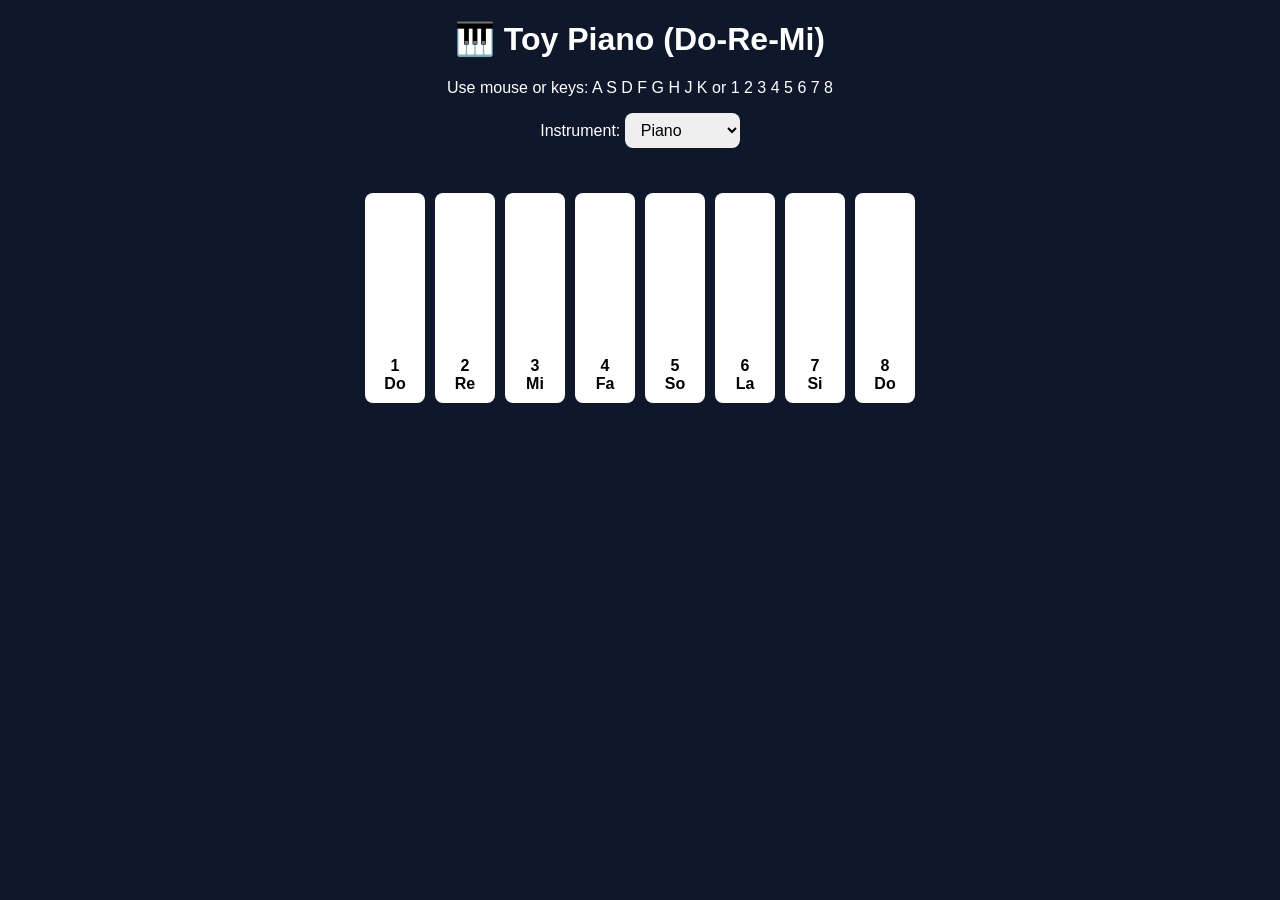
<file: toy_music_instruments.html>
<!DOCTYPE html>
<html lang="en">
<head>
  <meta charset="UTF-8">
  <title>Toy Piano (Do-Re-Mi)</title>
  <style>
    body {
      font-family: Arial, sans-serif;
      text-align: center;
      background: #0f172a;
      color: white;
    }

    h1 {
      margin-top: 20px;
    }

    .controls {
      margin-top: 15px;
    }

    select {
      padding: 8px 12px;
      font-size: 16px;
      border-radius: 8px;
      border: none;
      outline: none;
    }

    .piano {
      display: flex;
      justify-content: center;
      margin-top: 40px;
    }

    .key {
      width: 60px;
      height: 200px;
      margin: 5px;
      background: white;
      color: black;
      border-radius: 8px;
      display: flex;
      align-items: flex-end;
      justify-content: center;
      padding-bottom: 10px;
      font-weight: bold;
      cursor: pointer;
      transition: 0.1s;
      user-select: none;
    }

    .key:active {
      background: #60a5fa;
      transform: scale(0.95);
    }
  </style>
</head>
<body>

<h1>🎹 Toy Piano (Do-Re-Mi)</h1>
<p>Use mouse or keys: A S D F G H J K or 1 2 3 4 5 6 7 8</p>

<div class="controls">
  <label for="instrument">Instrument: </label>
  <select id="instrument">
    <option value="piano">Piano</option>
    <option value="organ">Organ</option>
    <option value="flute">Flute</option>
    <option value="bell">Bell</option>
    <option value="pluck">Pluck</option>
    <option value="sine">Pure Sine</option>
    <option value="square">Square</option>
    <option value="triangle">Triangle</option>
    <option value="sawtooth">Sawtooth</option>
  </select>
</div>

<div class="piano">
  <div class="key" data-note="261.6">1<br>Do</div>
  <div class="key" data-note="293.7">2<br>Re</div>
  <div class="key" data-note="329.6">3<br>Mi</div>
  <div class="key" data-note="349.2">4<br>Fa</div>
  <div class="key" data-note="392.0">5<br>So</div>
  <div class="key" data-note="440.0">6<br>La</div>
  <div class="key" data-note="493.9">7<br>Si</div>
  <div class="key" data-note="523.3">8<br>Do</div>
</div>

<script>
  const AudioContext = window.AudioContext || window.webkitAudioContext;
  const ctx = new AudioContext();

  const instrumentSelect = document.getElementById("instrument");

  function playSound(freq) {
    const instrument = instrumentSelect.value;

    // Some instruments use multiple oscillators for richer sound
    const gain = ctx.createGain();
    gain.connect(ctx.destination);

    const now = ctx.currentTime;

    if (instrument === "piano") {
      const osc1 = ctx.createOscillator();
      const osc2 = ctx.createOscillator();

      osc1.type = "triangle";
      osc2.type = "sine";

      osc1.frequency.value = freq;
      osc2.frequency.value = freq * 2;

      osc1.connect(gain);
      osc2.connect(gain);

      gain.gain.setValueAtTime(0.0001, now);
      gain.gain.exponentialRampToValueAtTime(0.35, now + 0.01);
      gain.gain.exponentialRampToValueAtTime(0.001, now + 0.7);

      osc1.start(now);
      osc2.start(now);
      osc1.stop(now + 0.7);
      osc2.stop(now + 0.7);

    } else if (instrument === "organ") {
      const osc1 = ctx.createOscillator();
      const osc2 = ctx.createOscillator();

      osc1.type = "square";
      osc2.type = "triangle";

      osc1.frequency.value = freq;
      osc2.frequency.value = freq * 2;

      osc1.connect(gain);
      osc2.connect(gain);

      gain.gain.setValueAtTime(0.25, now);
      gain.gain.exponentialRampToValueAtTime(0.001, now + 1.0);

      osc1.start(now);
      osc2.start(now);
      osc1.stop(now + 1.0);
      osc2.stop(now + 1.0);

    } else if (instrument === "flute") {
      const osc = ctx.createOscillator();
      osc.type = "sine";
      osc.frequency.value = freq;

      osc.connect(gain);

      gain.gain.setValueAtTime(0.0001, now);
      gain.gain.exponentialRampToValueAtTime(0.2, now + 0.08);
      gain.gain.exponentialRampToValueAtTime(0.001, now + 0.8);

      osc.start(now);
      osc.stop(now + 0.8);

    } else if (instrument === "bell") {
      const osc1 = ctx.createOscillator();
      const osc2 = ctx.createOscillator();
      const osc3 = ctx.createOscillator();

      osc1.type = "sine";
      osc2.type = "sine";
      osc3.type = "sine";

      osc1.frequency.value = freq;
      osc2.frequency.value = freq * 2.7;
      osc3.frequency.value = freq * 4.1;

      osc1.connect(gain);
      osc2.connect(gain);
      osc3.connect(gain);

      gain.gain.setValueAtTime(0.0001, now);
      gain.gain.exponentialRampToValueAtTime(0.3, now + 0.01);
      gain.gain.exponentialRampToValueAtTime(0.001, now + 1.2);

      osc1.start(now);
      osc2.start(now);
      osc3.start(now);
      osc1.stop(now + 1.2);
      osc2.stop(now + 1.2);
      osc3.stop(now + 1.2);

    } else if (instrument === "pluck") {
      const osc = ctx.createOscillator();
      osc.type = "triangle";
      osc.frequency.value = freq;

      osc.connect(gain);

      gain.gain.setValueAtTime(0.35, now);
      gain.gain.exponentialRampToValueAtTime(0.001, now + 0.35);

      osc.start(now);
      osc.stop(now + 0.35);

    } else {
      const osc = ctx.createOscillator();
      osc.type = instrument; // sine, square, triangle, sawtooth
      osc.frequency.value = freq;

      osc.connect(gain);

      gain.gain.setValueAtTime(0.3, now);
      gain.gain.exponentialRampToValueAtTime(0.001, now + 0.5);

      osc.start(now);
      osc.stop(now + 0.5);
    }
  }

  // Click support
  document.querySelectorAll(".key").forEach(key => {
    key.addEventListener("click", async () => {
      if (ctx.state === "suspended") await ctx.resume();
      playSound(Number(key.dataset.note));
    });
  });

  // Keyboard support
  const keyMap = {
    a: 261.6, s: 293.7, d: 329.6, f: 349.2,
    g: 392.0, h: 440.0, j: 493.9, k: 523.3,

    "1": 261.6,
    "2": 293.7,
    "3": 329.6,
    "4": 349.2,
    "5": 392.0,
    "6": 440.0,
    "7": 493.9,
    "8": 523.3
  };

  document.addEventListener("keydown", async (e) => {
    const freq = keyMap[e.key.toLowerCase()];
    if (freq) {
      if (ctx.state === "suspended") await ctx.resume();
      playSound(freq);
    }
  });
</script>

</body>
</html>
</file>
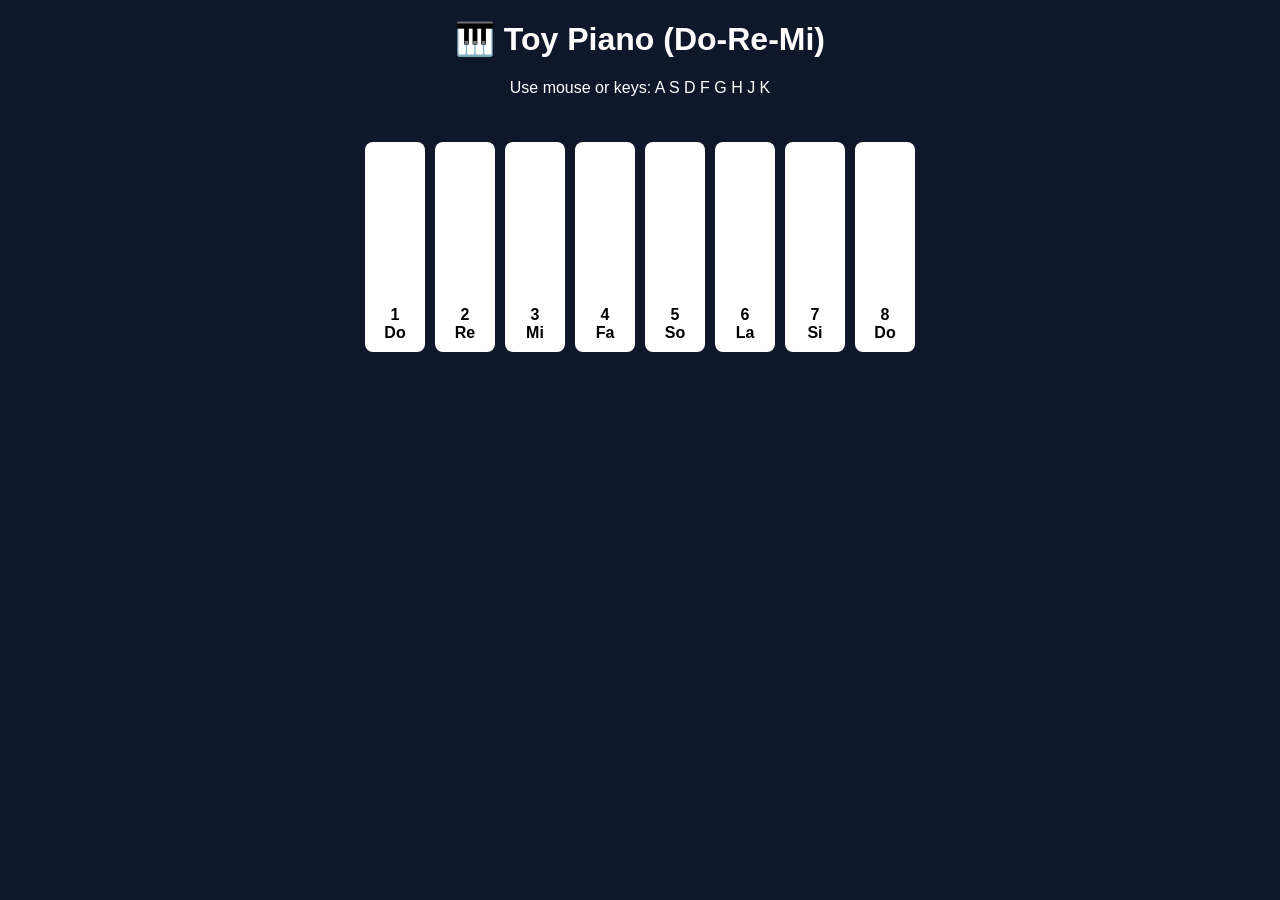
<file: toy_piano.html>
<!DOCTYPE html>
<html lang="en">
<head>
  <meta charset="UTF-8">
  <title>Toy Piano (Do-Re-Mi)</title>
  <style>
    body {
      font-family: Arial, sans-serif;
      text-align: center;
      background: #0f172a;
      color: white;
    }

    h1 {
      margin-top: 20px;
    }

    .piano {
      display: flex;
      justify-content: center;
      margin-top: 40px;
    }

    .key {
      width: 60px;
      height: 200px;
      margin: 5px;
      background: white;
      color: black;
      border-radius: 8px;
      display: flex;
      align-items: flex-end;
      justify-content: center;
      padding-bottom: 10px;
      font-weight: bold;
      cursor: pointer;
      transition: 0.1s;
    }

    .key:active {
      background: #60a5fa;
      transform: scale(0.95);
    }
  </style>
</head>
<body>

<h1>🎹 Toy Piano (Do-Re-Mi)</h1>
<p>Use mouse or keys: A S D F G H J K</p>

<div class="piano">
  <div class="key" data-note="261.6">1<br>Do</div>
  <div class="key" data-note="293.7">2<br>Re</div>
  <div class="key" data-note="329.6">3<br>Mi</div>
  <div class="key" data-note="349.2">4<br>Fa</div>
  <div class="key" data-note="392.0">5<br>So</div>
  <div class="key" data-note="440.0">6<br>La</div>
  <div class="key" data-note="493.9">7<br>Si</div>
  <div class="key" data-note="523.3">8<br>Do</div>
</div>

<script>
  const AudioContext = window.AudioContext || window.webkitAudioContext;
  const ctx = new AudioContext();

  function playSound(freq) {
    const osc = ctx.createOscillator();
    const gain = ctx.createGain();

    osc.type = "sine";
    osc.frequency.value = freq;

    osc.connect(gain);
    gain.connect(ctx.destination);

    osc.start();

    gain.gain.setValueAtTime(0.3, ctx.currentTime);
    gain.gain.exponentialRampToValueAtTime(0.001, ctx.currentTime + 0.5);

    osc.stop(ctx.currentTime + 0.5);
  }

  // Click support
  document.querySelectorAll(".key").forEach(key => {
    key.addEventListener("click", () => {
      playSound(key.dataset.note);
    });
  });

  // Keyboard support
  const keyMap = {
  a: 261.6, s: 293.7, d: 329.6, f: 349.2,
  g: 392.0, h: 440.0, j: 493.9, k: 523.3,

  "1": 261.6,
  "2": 293.7,
  "3": 329.6,
  "4": 349.2,
  "5": 392.0,
  "6": 440.0,
  "7": 493.9,
  "8": 523.3
};

  document.addEventListener("keydown", (e) => {
    const freq = keyMap[e.key.toLowerCase()];
    if (freq) playSound(freq);
  });
</script>

</body>
</html>
</file>
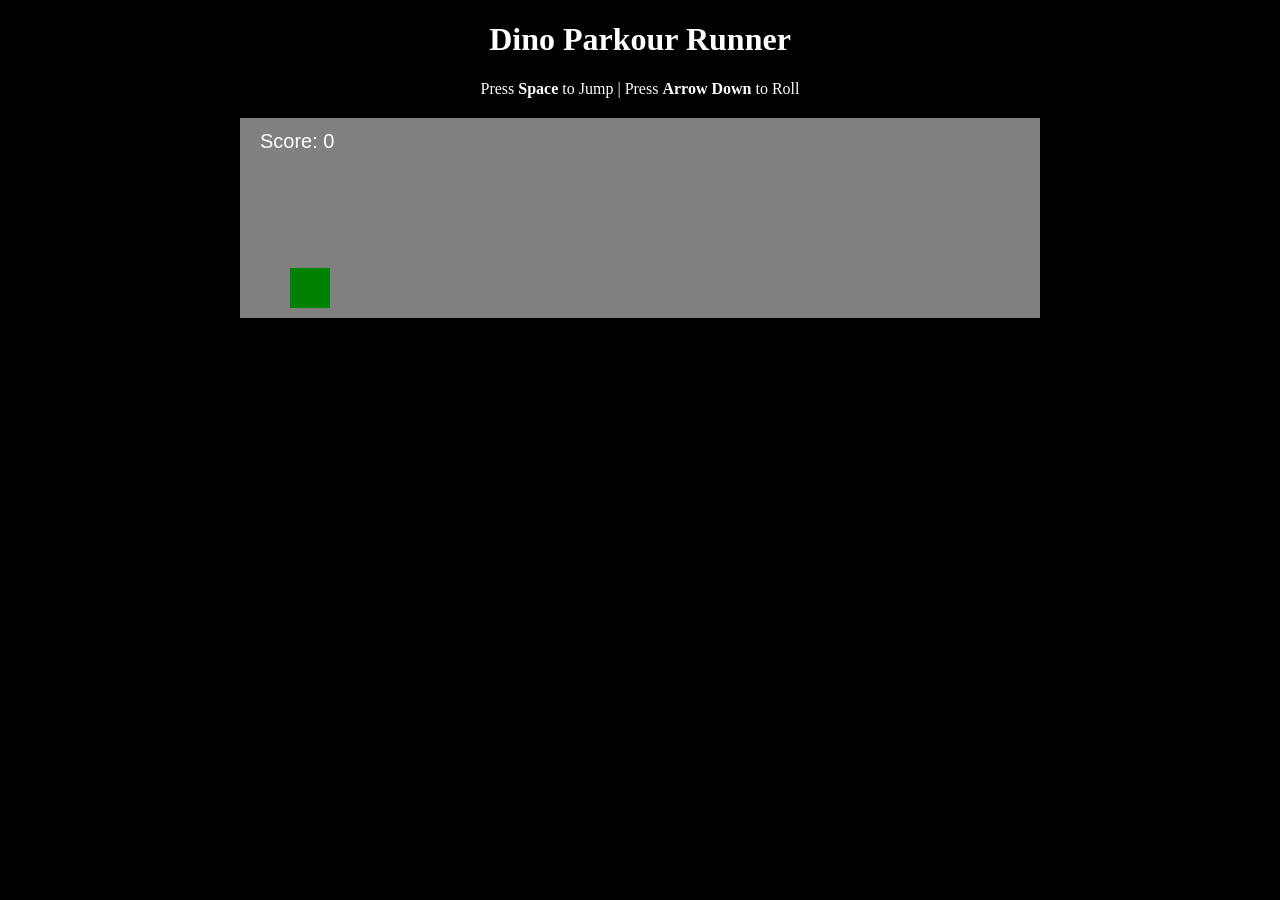
<file: dino_parkour_game/Dino_parkour.html>
<!DOCTYPE html>
<html lang="en">
<head>
    <meta charset="UTF-8">
    <meta name="viewport" content="width=device-width, initial-scale=1.0">
    <title>Dino Parkour Runner</title>
    <style>
        body { background-color: black; text-align: center; color: white; }
        canvas { background-color: gray; display: block; margin: 20px auto; }
    </style>
</head>
<body>
    <h1>Dino Parkour Runner</h1>
    <p>Press <b>Space</b> to Jump | Press <b>Arrow Down</b> to Roll</p>
    <canvas id="gameCanvas" width="800" height="200"></canvas>
    <script src="game.js"></script>
</body>
</html>
</file>
